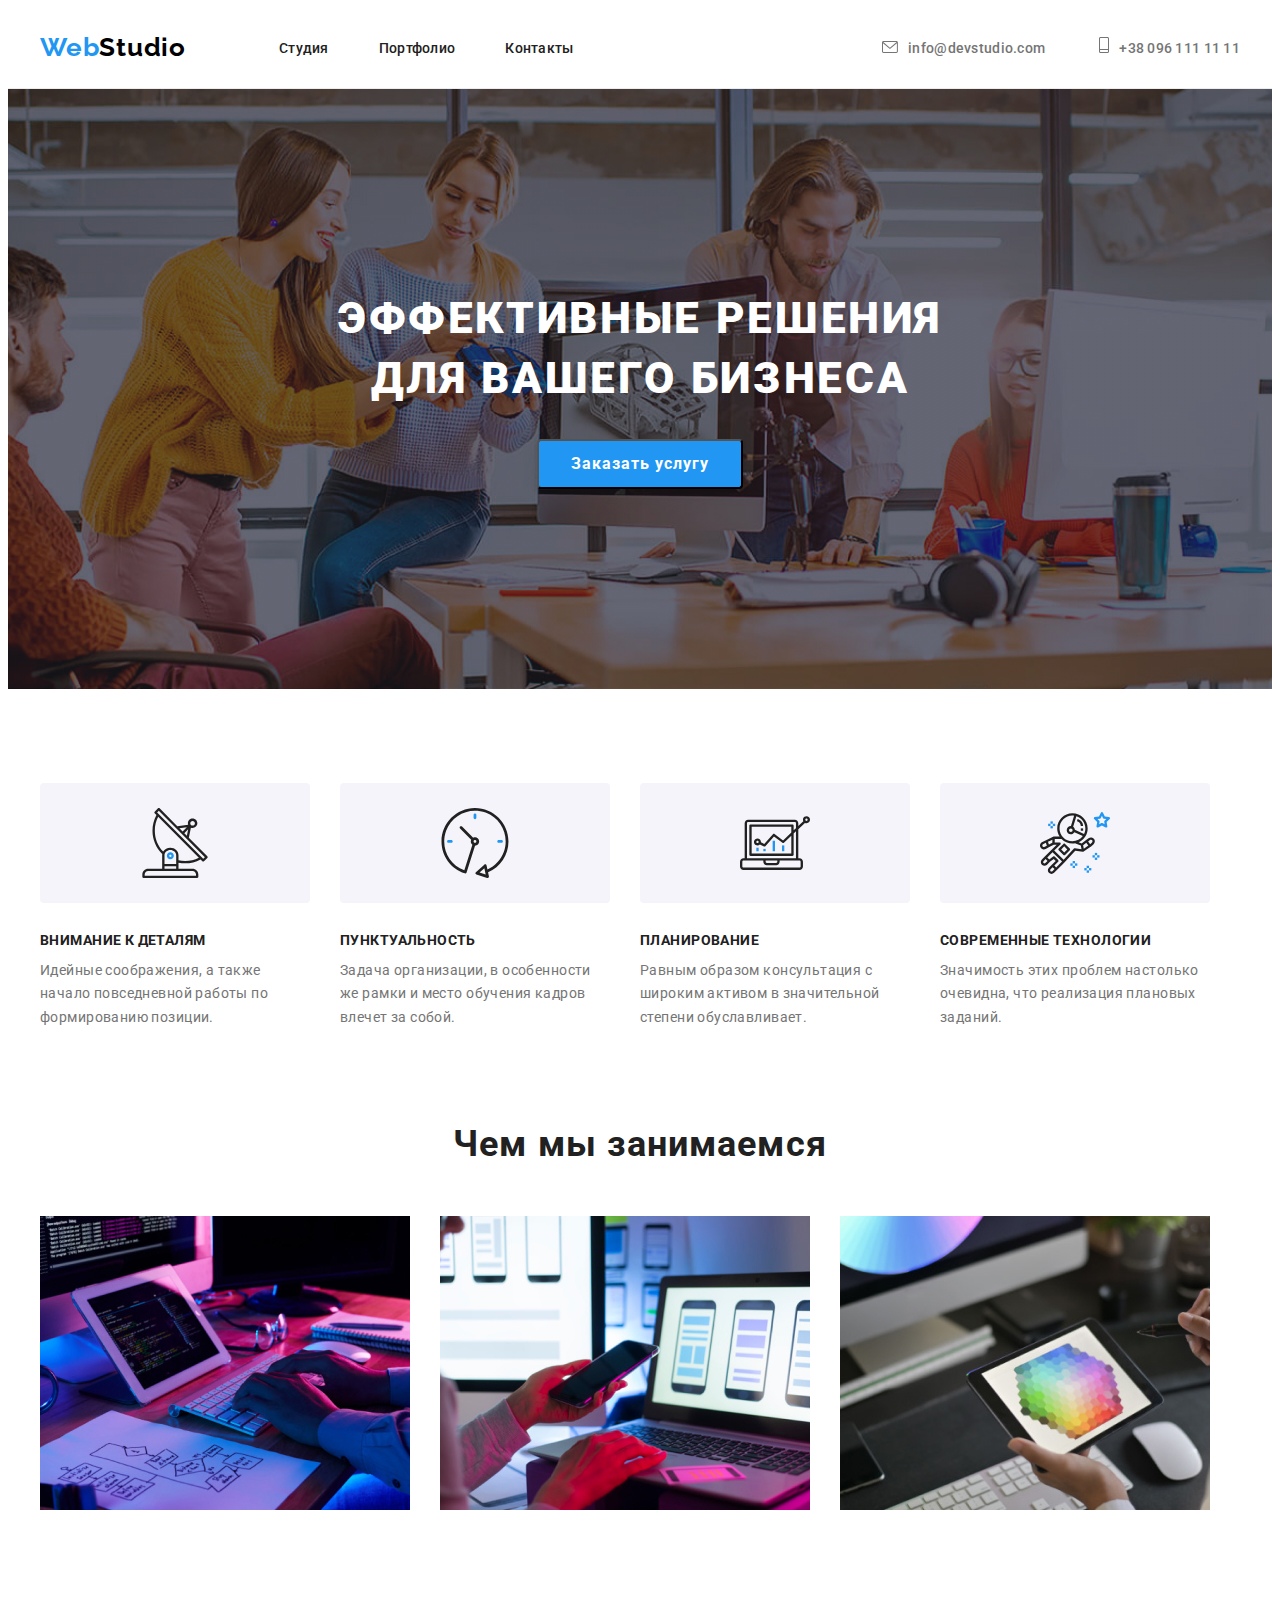
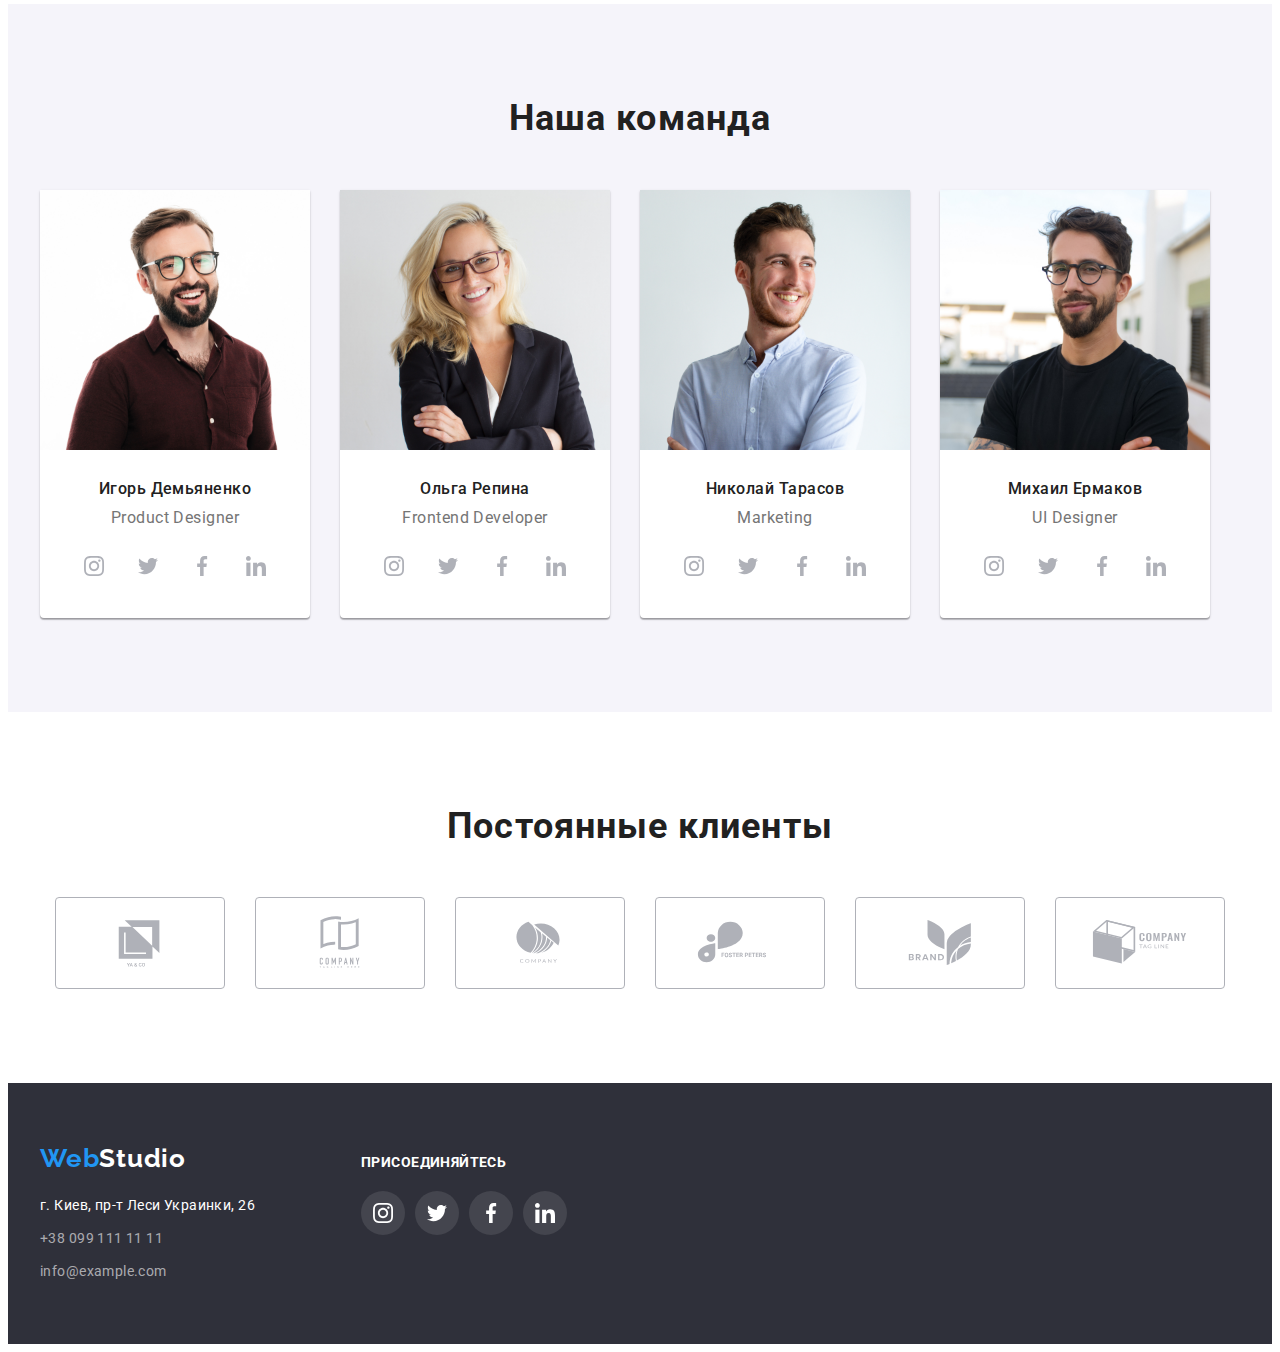
<file: index.html>
<!DOCTYPE html>
<html lang="ru">
<head>  
    <meta charset="UTF-8">
    <meta http-equiv="X-UA-Compatible" content="IE=edge">
    <meta name="viewport" content="width=device-width, initial-scale=1.0">
    <title>WebStudio</title>
<link rel="preconnect" href="https://fonts.googleapis.com">
<link rel="preconnect" href="https://fonts.gstatic.com" crossorigin>
<link href="https://fonts.googleapis.com/css2?family=Raleway:wght@700&family=Roboto:wght@400;500;700;900&display=swap"
rel="stylesheet">
<link rel="stylesheet" href="https://cdnjs.cloudflare.com/ajax/libs/modern-normalize/1.1.0/modern-normalize.min.css"
    integrity="sha512-wpPYUAdjBVSE4KJnH1VR1HeZfpl1ub8YT/NKx4PuQ5NmX2tKuGu6U/JRp5y+Y8XG2tV+wKQpNHVUX03MfMFn9Q=="
    crossorigin="anonymous" referrerpolicy="no-referrer" />
<link rel="stylesheet" href="./css/styles.css">
</head>
<body>
    
    <header class="header">
        <div class= "conteiner header-conteiner">  
        <nav class="header-navigation">
            <a class="logo link" href="./index.html"> <span class="logo-accent">Web</span>Studio</a>  
            <ul class="header-list">
                <li class="header-item"> <a href="./index.html" class="header-link link">Студия</a>
                </li>
                <li class="header-item"> <a href="./portfolio.html" class="header-link link">Портфолио</a>
                </li>
                <li class="header-item"> <a href="" class="header-link link">Контакты</a>
                </li>              
            </ul>
        </nav>
        <div class="header-connect">
        <a  href="mailto:info@devstudio.com" class="header-email link"><svg class="email-icon" width="16" height="12">
            <use href="./img/icons.svg#icon-e-mail">
            </use>
        </svg>info@devstudio.com</a>
        <a  href="tel:+380961111111" class="header-tel link"><svg class="tell-icon" width="10" height="16">
            <use href="./img/icons.svg#icon-tell">
            </use>
        </svg>+38 096 111 11 11</a>           
        </div>
    </div>
    </header>

    <main class="main-section">
        <section class="promo-section">
            <div class="conteiner">
            <h1 class="title-text">ЭФФЕКТИВНЫЕ РЕШЕНИЯ ДЛЯ ВАШЕГО БИЗНЕСА</h1>
            <button class="button-first-page" type="button" >Заказать услугу</button>
        
        </section>

        <section class="about-us">
            <div class="conteiner">
            <ul class="about-us-list link">
                <li class="about-us-item">
                    <p class="icon-about-us-box"><svg class="icon-about-us" width="70" height="70">
                        <use href="./img/icons.svg#icon-antenna">
                        </use>
                    </svg></p>
                    <h3 class="about-us-title">Внимание к деталям</h3>
                    <p class="about-us-text">Идейные соображения, а также начало повседневной работы по формированию позиции.</p>
                </li>
                <li class="about-us-item">
                    <p class="icon-about-us-box"><svg class="icon-about-us" width="70" height="70">
                        <use href="./img/icons.svg#icon-clock">
                        </use>
                    </svg></p>
                    <h3 class="about-us-title">Пунктуальность</h3>
                    <p class="about-us-text">Задача организации, в особенности же рамки и место обучения кадров влечет за собой.</p>
                </li>
                <li class="about-us-item">
                    <p class="icon-about-us-box"><svg class="icon-about-us" width="70" height="70">
                        <use href="./img/icons.svg#icon-diagram">
                        </use>
                    </svg></p>
                    <h3 class="about-us-title">Планирование</h3>
                    <p class="about-us-text">Равным образом консультация с широким активом в значительной степени обуславливает.</p>
                </li>
                <li class="about-us-item">
                    <p class="icon-about-us-box"><svg class="icon-about-us" width="70" height="70">
                        <use href="./img/icons.svg#icon-astronaut">
                        </use>
                    </svg></p>
                    <h3 class="about-us-title">Современные технологии</h3>
                    <p class="about-us-text">Значимость этих проблем настолько очевидна, что реализация плановых заданий.</p>
                </li>
            </ul>
        </div>
        </section>

        <section class="wwd">
            <div class="conteiner">
            <h2 class="section-title">Чем мы занимаемся</h2>
            <ul class="wwd-list">
                <li class="wwd-item">
                     <img src="img/wwd_box-1.jpg" alt="печать на клавиатуре"
                    width="370"
                    height="294">
                </li>
                <li class="wwd-item">
                    <img src="img/wwd_box-2.jpg" alt="синхронизация с телефоном"
                    width="370"
                    height="294">
                </li>                
                <li class="wwd-item">
                    <img src="img/wwd_box-3.jpg" alt="цветовая палитра на планшете"
                    width="370"
                    height="294">
                </li>               
            </ul>
        </div>
        </section>

        <section class="our-team">
            <div class="conteiner">
            <h2 class="section-title">Наша команда</h2>
                <ul class="team-member-list">
                    <li class="team-member-card"> <img src="img/Product-Designer.jpg" alt="Игорь Демьяненко"
                    width="270"
                    height="260">                   
                    <div class="member-about"> <h3 class="team-member-name">Игорь Демьяненко</h3>
                    <p class="team-member-speciality" lang="en" >Product Designer</p> 
                    
                    <ul class="team-member-social-list">
                    <li class="team-member-social-item">
                        <a href="" class="social-link-item">
                            <svg class="social-icon" widht="20" height="20">
                                <use href ="./img/icons.svg#icon-instagram2">
                                 </use>
                             </svg>
                   </a>
                    </li>

                    <li class="team-member-social-item">
                        <a href="" class="social-link-item">
                            <svg class="social-icon" width="20" height="20">
                                <use href ="./img/icons.svg#icon-twitter1">
                                </use>
                             </svg>
                         </a>
                    </li>

                    <li class="team-member-social-item">
                        <a href="" class="social-link-item">
                            <svg class="social-icon" width="20" height="20">
                                <use href="./img/icons.svg#icon-facebook1">
                                </use>
                            </svg>
                        </a>
                    </li>
                    <li class="team-member-social-item">
                        <a href="" class="social-link-item">
                            <svg class="social-icon" width="20" height="20">
                                <use href="./img/icons.svg#icon-linkedin1">
                                </use>
                            </svg>
                        </a>
                    </li>
                    </ul>
                </div></li>
                   
                <li class="team-member-card"> <img src="img/Frontend-Developer.jpg" alt="Ольга Репина"
                    width="270"
                    height="260">
                    <div class="member-about"> <h3 class="team-member-name">Ольга Репина</h3>
                    <p class="team-member-speciality" lang="en">Frontend Developer</p>
                     
                    <ul class="team-member-social-list">
                        <li class="team-member-social-item">
                            <a href="" class="social-link-item">
                                <svg class="social-icon" widht="20" height="20">
                                    <use href="./img/icons.svg#icon-instagram2">
                                    </use>
                                </svg>
                            </a>
                        </li>
                    
                        <li class="team-member-social-item">
                            <a href="" class="social-link-item">
                                <svg class="social-icon" width="20" height="20">
                                    <use href="./img/icons.svg#icon-twitter1">
                                    </use>
                                </svg>
                            </a>
                        </li>
                    
                        <li class="team-member-social-item">
                            <a href="" class="social-link-item">
                                <svg class="social-icon" width="20" height="20">
                                    <use href="./img/icons.svg#icon-facebook1">
                                    </use>
                                </svg>
                            </a>
                        </li>
                        <li class="team-member-social-item">
                            <a href="" class="social-link-item">
                                <svg class="social-icon" width="20" height="20">
                                    <use href="./img/icons.svg#icon-linkedin1">
                                    </use>
                                </svg>
                            </a>
                        </li>
                    </ul>

                </div></li>
                    <li class="team-member-card "> <img src="img/Marketing.jpg" alt="Николай Тарасов"
                    width="270"
                    height="260">
                    <div class="member-about"> <h3 class="team-member-name">Николай Тарасов</h3>
                    <p class="team-member-speciality" lang="en">Marketing</p> 
                <ul class="team-member-social-list">
                    <li class="team-member-social-item">
                        <a href="" class="social-link-item">
                            <svg class="social-icon" widht="20" height="20">
                                <use href="./img/icons.svg#icon-instagram2">
                                </use>
                            </svg>
                        </a>
                    </li>
                
                    <li class="team-member-social-item">
                        <a href="" class="social-link-item">
                            <svg class="social-icon" width="20" height="20">
                                <use href="./img/icons.svg#icon-twitter1">
                                </use>
                            </svg>
                        </a>
                    </li>
                
                    <li class="team-member-social-item">
                        <a href="" class="social-link-item">
                            <svg class="social-icon" width="20" height="20">
                                <use href="./img/icons.svg#icon-facebook1">
                                </use>
                            </svg>
                        </a>
                    </li>
                    <li class="team-member-social-item">
                        <a href="" class="social-link-item">
                            <svg class="social-icon" width="20" height="20">
                                <use href="./img/icons.svg#icon-linkedin1">
                                </use>
                            </svg>
                        </a>
                    </li>
                </ul>
                </div></li>
                    <li class="team-member-card "> <img src="img/UI-Designer.jpg" alt="Михаил Ермаков" 
                    width="270"
                    height="260">
                    <div class="member-about">  <h3 class="team-member-name ">Михаил Ермаков</h3>
                    <p class="team-member-speciality" lang="en">UI Designer</p>
                    <ul class="team-member-social-list">
                        <li class="team-member-social-item">
                            <a href="" class="social-link-item">
                                <svg class="social-icon" widht="20" height="20">
                                    <use href="./img/icons.svg#icon-instagram2">
                                    </use>
                                </svg>
                            </a>
                        </li>
                    
                        <li class="team-member-social-item">
                            <a href="" class="social-link-item">
                                <svg class="social-icon" width="20" height="20">
                                    <use href="./img/icons.svg#icon-twitter1">
                                    </use>
                                </svg>
                            </a>
                        </li>
                    
                        <li class="team-member-social-item">
                            <a href="" class="social-link-item">
                                <svg class="social-icon" width="20" height="20">
                                    <use href="./img/icons.svg#icon-facebook1">
                                    </use>
                                </svg>
                            </a>
                        </li>
                        <li class="team-member-social-item">
                            <a href="" class="social-link-item">
                                <svg class="social-icon" width="20" height="20">
                                    <use href="./img/icons.svg#icon-linkedin1">
                                    </use>
                                </svg>
                            </a>
                        </li>
                    </ul>
                </div></li>
                </ul>               
                </div>
                </section>

            <section class="clients">
                <div class="conteiner">
                <h2 class="section-title">Постоянные клиенты</h2>
                <ul class="clients-list">
                <li class="client">
                   <a href="" class="client-link"> <svg class="client-logo" width ="106" height ="60">
                     <use href ="./img/icons.svg#icon-client1">
                     </use>   
                    </svg>
                    </a></li>
                <li class="client">
                    <a href="" class="client-link"> <svg class="client-logo" width="106" height="60">
                            <use href="./img/icons.svg#icon-client2">
                            </use>
                        </svg>
                    </a>
                </li>
                <li class="client">
                    <a href="" class="client-link"> <svg class="client-logo" width="106" height="60">
                        <use href="./img/icons.svg#icon-client3">
                        </use>
                    </svg>                     
                    </a>
                </li>
                <li class="client">
                    <a href="" class="client-link"> <svg class="client-logo" width="106" height="60">
                            <use href="./img/icons.svg#icon-client4">
                            </use>
                        </svg>
                    </a>
                </li>
                <li class="client">
                    <a href="" class="client-link"> <svg class="client-logo" width="106" height="60">
                            <use href="./img/icons.svg#icon-client5">
                            </use>
                        </svg>
                    </a>
                </li>
                <li class="client">
                    <a href="" class="client-link"> <svg class="client-logo" width="106" height="60">
                            <use href="./img/icons.svg#icon-client6">
                            </use>
                        </svg>
                    </a>
                </li>

                </ul>
                </div>
            </section>


    </main>
    <footer class="footer">
        <div class="conteiner footer-container">
        <div class="footer-adress">
        <a class="logo-footer link " href="./index.html"> <span class="logo-accent link">Web</span>Studio</a>
        <ul class="footer-list">
            <li class="footer-item">
                <a href="https://goo.gl/maps/i7WA8McoqC5LkdUj7" target="_blank" rel="noopener noreferrer" class="adress link">г. Киев, пр-т Леси Украинки, 26
                </a>
            </li>
            <li class="footer-item">
                <a  href="tel:+380991111111" class="footer-tel link">+38 099 111 11 11</a>
            </li>
            <li class="footer-item">
                <a href="mailto:info@example.com" class="footer-email link">info@example.com</a>
            </li>
        </ul>
        </div>

        <div class="footer-social">
            <h3 class="header-social">присоединяйтесь</h3>
            <ul class="social-list">
                <li class="social-list-item">
                        <a href="" class="social-link-item">
                            <svg class="social-icon-footer" width="20" height="20">
                                <use href="./img/icons.svg#icon-instagram2">
                                </use>
                            </svg>
                        </a>

                </li>
                <li class="social-list-item">
                        <a href="" class="social-link-item">
                            <svg class="social-icon-footer" width="20" height="20">
                                <use href="./img/icons.svg#icon-twitter1">
                                </use>
                            </svg>
                        </a>

                </li>
                <li class="social-list-item">
                        <a href="" class="social-link-item">
                            <svg class="social-icon-footer" width="20" height="20">
                                <use href="./img/icons.svg#icon-facebook1">
                                </use>
                            </svg>
                        </a>

                </li>
                <li class="social-list-item">
                        <a href="" class="social-link-item">
                            <svg class="social-icon-footer" width="20" height="20">
                                <use href="./img/icons.svg#icon-linkedin1">
                                </use>
                            </svg>
                        </a>

                </li>
            </ul>
        </div>


        </div>
        </footer>
</body>
</html>
</file>
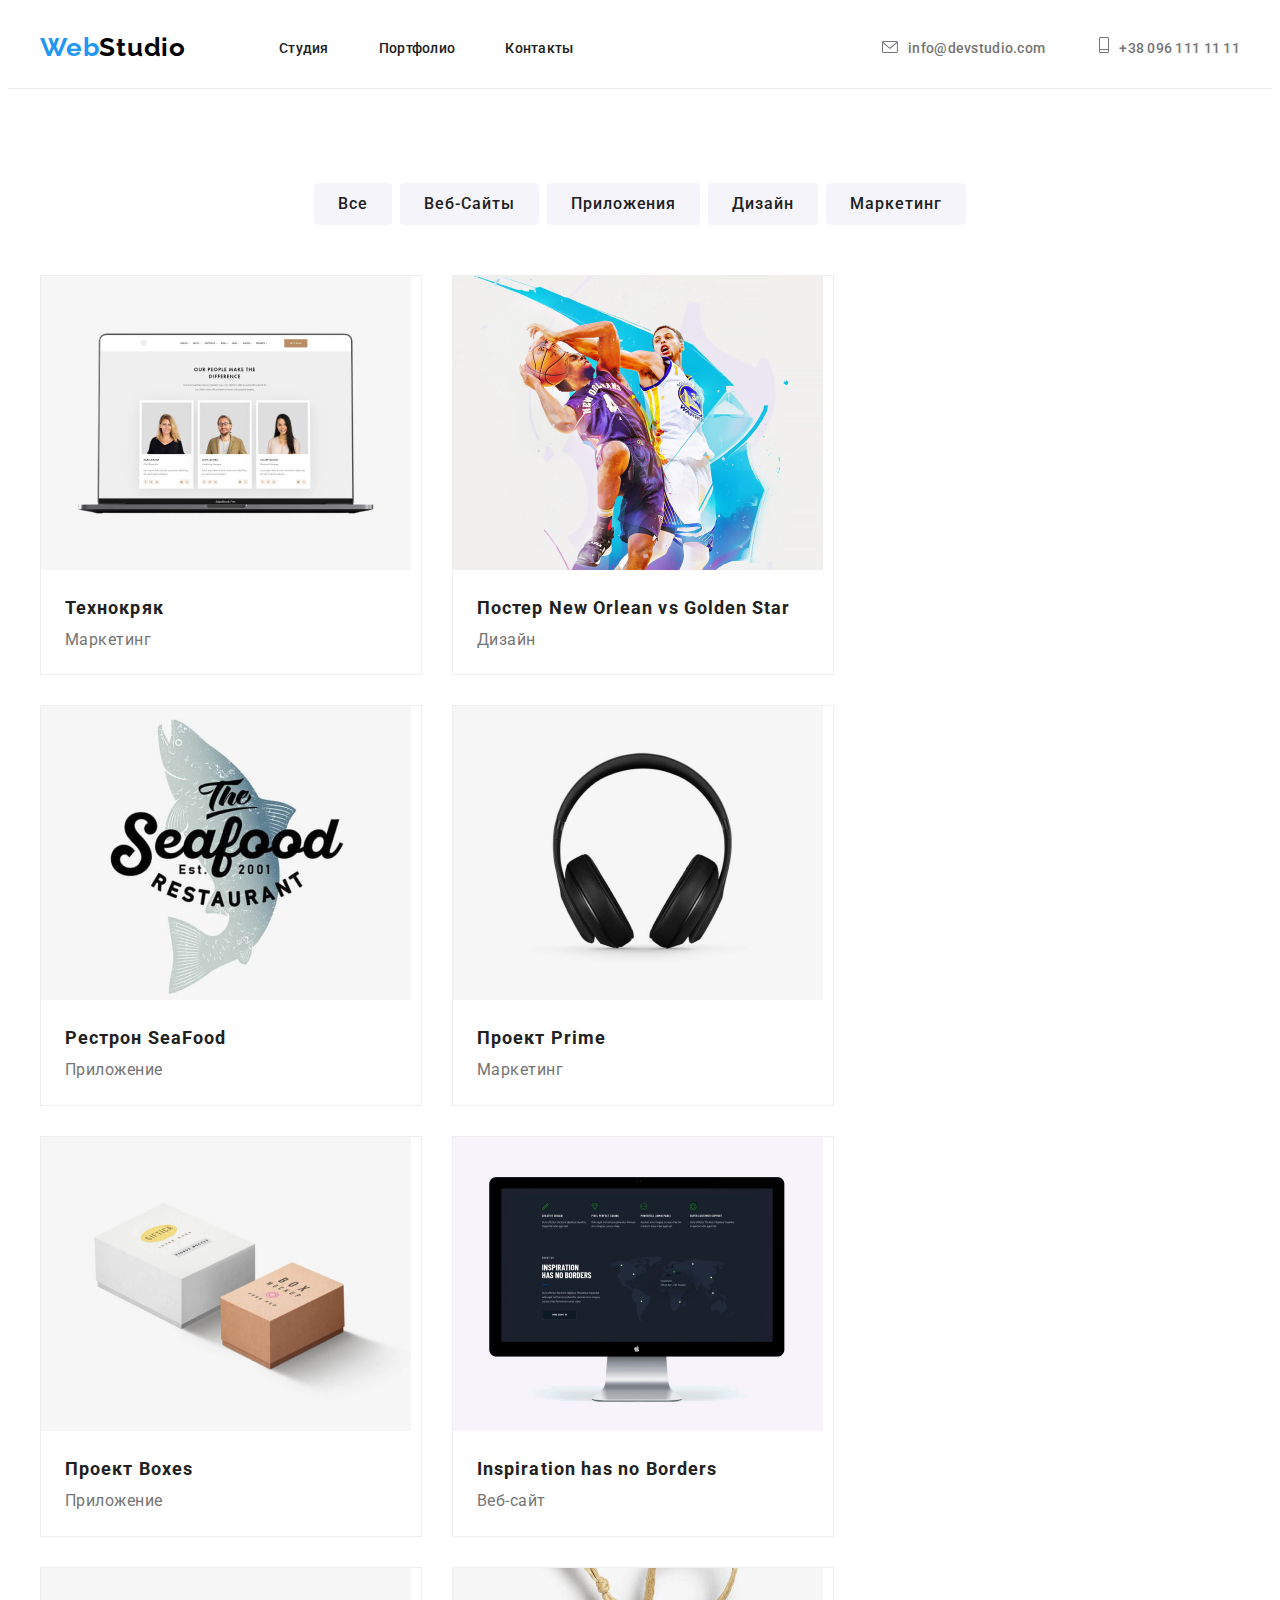
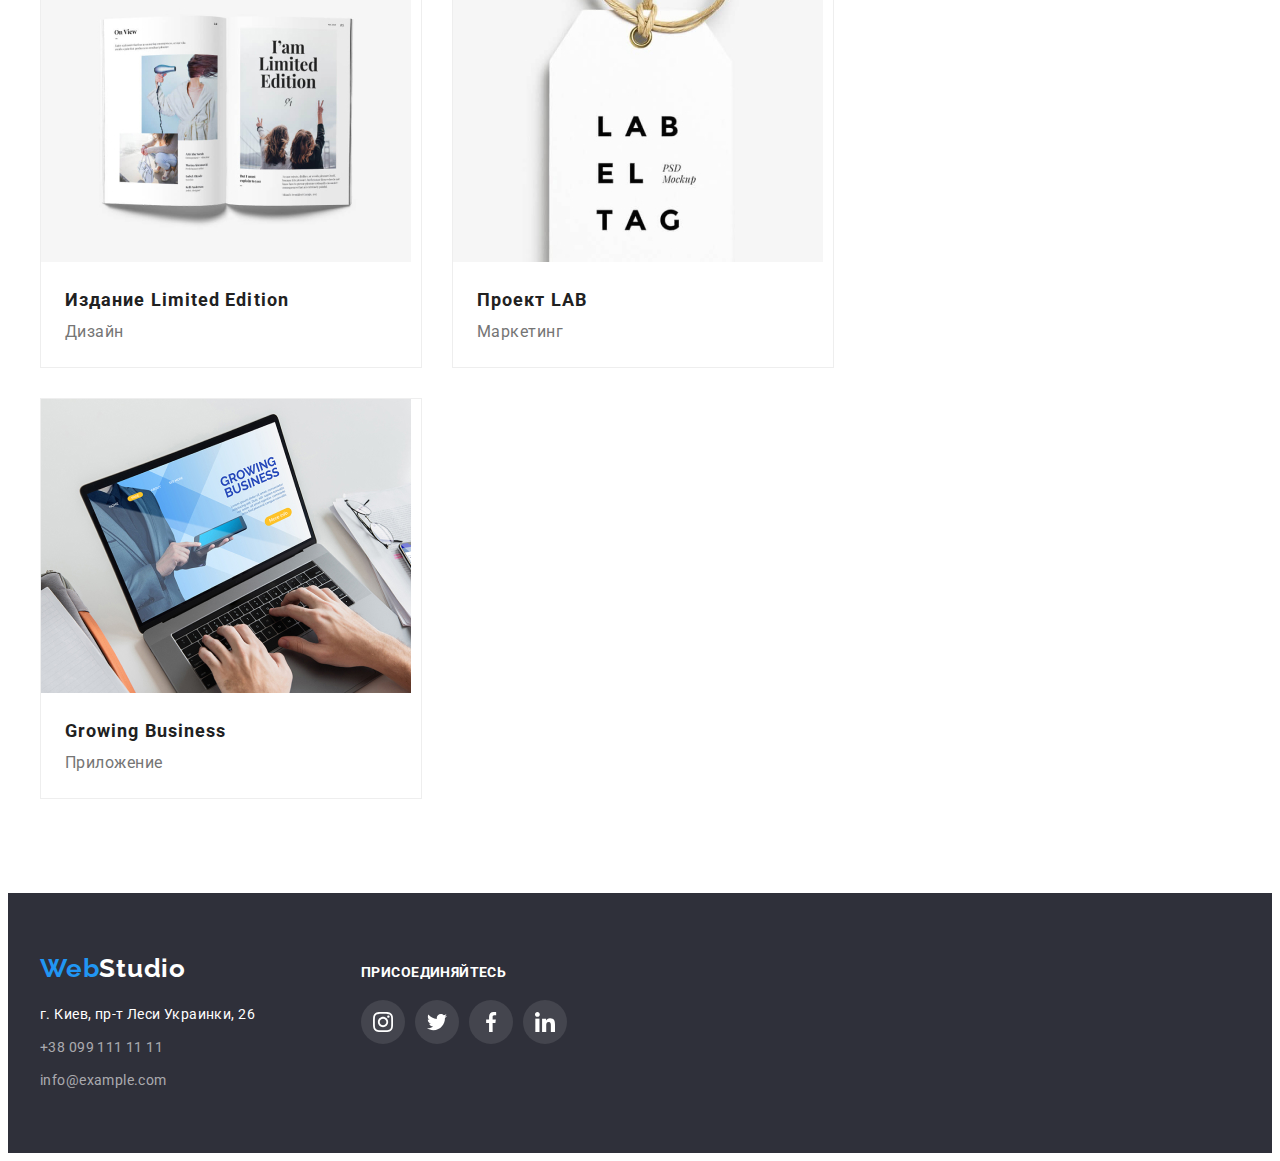
<file: portfolio.html>
<!DOCTYPE html>
<html lang="ru">

<head>
    <meta charset="UTF-8">
    <meta http-equiv="X-UA-Compatible" content="IE=edge">
    <meta name="viewport" content="width=device-width, initial-scale=1.0">
    <title>WebStudio</title>
    <link rel="preconnect" href="https://fonts.googleapis.com">
    <link rel="preconnect" href="https://fonts.gstatic.com" crossorigin>
    <link
        href="https://fonts.googleapis.com/css2?family=Raleway:wght@700&family=Roboto:wght@400;500;700;900&display=swap"
        rel="stylesheet">
    <link rel="stylesheet" href="https://cdnjs.cloudflare.com/ajax/libs/modern-normalize/1.1.0/modern-normalize.min.css"
        integrity="sha512-wpPYUAdjBVSE4KJnH1VR1HeZfpl1ub8YT/NKx4PuQ5NmX2tKuGu6U/JRp5y+Y8XG2tV+wKQpNHVUX03MfMFn9Q=="
        crossorigin="anonymous" referrerpolicy="no-referrer" />
    <link rel="stylesheet" href="./css/styles.css">
</head>

<body>

    <header class="header">
        <div class="conteiner header-conteiner">
            <nav class="header-navigation">
                <a class="logo link" href="./index.html"> <span class="logo-accent">Web</span>Studio</a>
                <ul class="header-list">
                    <li class="header-item"> <a href="./index.html" class="header-link link">Студия</a>
                    </li>
                    <li class="header-item"> <a href="./portfolio.html" class="header-link link">Портфолио</a>
                    </li>
                    <li class="header-item"> <a href="" class="header-link link">Контакты</a>
                    </li>
                </ul>
            </nav>
            <div class="header-connect">
                <a href="mailto:info@devstudio.com" class="header-email link"><svg class="email-icon" width="16"
                        height="12">
                        <use href="./img/icons.svg#icon-e-mail">
                        </use>
                    </svg>info@devstudio.com</a>
                <a href="tel:+380961111111" class="header-tel link"><svg class="tell-icon" width="10" height="16">
                        <use href="./img/icons.svg#icon-tell">
                        </use>
                    </svg>+38 096 111 11 11</a>
            </div>
        </div>
    </header>

    <main>
    <section class="portfolio">
    <div class="conteiner">
    <ul class="portfolio-filter-list">
        <li class="button-list"><button type="button" class="button">Все</button></li>
        <li class="button-list"><button type="button" class="button">Веб-Сайты</button></li>
        <li class="button-list"><button type="button" class="button">Приложения</button></li>
        <li class="button-list"><button type="button" class="button">Дизайн</button></li>
        <li class="button-list"><button type="button" class="button">Маркетинг</button></li>
    </ul>
   
   <ul class="project-list">
       <li class="project"> 
        <img src="img/TechKr.jpg" alt="Технокряк" width="370" height="294">
        <div class="project-about"><h3 class="project-name item">Технокряк</h3>
        <p class="project-type item">Маркетинг</p></div></li>
       <li class="project"> 
       <div class="card-tumb"> <img src="img/NewOrlGold.jpg" alt="Баскетболисты" width="370" height="294">
        </div><div class="project-about"><h3 class="project-name item">Постер <span lang="en">New Orlean vs Golden Star</span></h3>
        <p class="project-type item">Дизайн</p></div></li>
       <li class="project">
        <img src="img/SeaFood.jpg" alt="Рыба" width="370" height="294">
        <div class="project-about"><h3 class="project-name item">Рестрон <span lang="en">SeaFood</span></h3>
        <p class="project-type item">Приложение</p></div></li>
       <li class="project">
        <img src="img/Prime.jpg" alt="Наушники" width="370" height="294">
        <div class="project-about"><h3 class="project-name item">Проект <span lang="en">Prime</span></h3>
        <p class="project-type item">Маркетинг</p></div></li>
       <li class="project">
        <img src="img/Boxes.jpg" alt="Коробки" width="370" height="294">
        <div class="project-about"><h3 class="project-name item">Проект <span lang="en">Boxes</span></h3>
        <p class="project-type item">Приложение</p></div></li>
       <li class="project">
        <img src="img/InspereNoBorder.jpg" alt="Монитор" width="370" height="294">
        <div class="project-about"><h3 class="project-name item"lang="en"> <span lang="en">Inspiration has no Borders</span></h3>
        <p class="project-type item">Веб-сайт</p></div></li>
       <li class="project">
        <img src="img/LimitedEdition.jpg" alt="Книга" width="370" height="294">
        <div class="project-about"><h3 class="project-name item">Издание <span lang="en">Limited Edition</span></h3>
        <p class="project-type item">Дизайн</p></div></li>
       <li class="project">
        <img src="img/LAB.jpg" alt="Лейбл width="370" height="294">
        <div class="project-about"><h3 class="project-name item">Проект <span lang="en">LAB</span></h3>
        <p class="project-type item">Маркетинг</p></div></li>
       <li class="project">
        <img src="img/GrowBusnes.jpg" alt="Ноутбук" width="370" height="294">
        <div class="project-about"><h3 class="project-name item"lang="en">Growing Business</h3>
        <p class="project-type item">Приложение</p></div></li>
   </ul>
    </div>
    </section>

    </main>
    <footer class="footer">
        <div class="conteiner footer-container">
            <div class="footer-adress">
                <a class="logo-footer link " href="./index.html"> <span class="logo-accent link">Web</span>Studio</a>
                <ul class="footer-list">
                    <li class="footer-item">
                        <a href="https://goo.gl/maps/i7WA8McoqC5LkdUj7" target="_blank" rel="noopener noreferrer"
                            class="adress link">г. Киев, пр-т Леси Украинки, 26
                        </a>
                    </li>
                    <li class="footer-item">
                        <a href="tel:+380991111111" class="footer-tel link">+38 099 111 11 11</a>
                    </li>
                    <li class="footer-item">
                        <a href="mailto:info@example.com" class="footer-email link">info@example.com</a>
                    </li>
                </ul>
            </div>
    
            <div class="footer-social">
                <h3 class="header-social">присоединяйтесь</h3>
                <ul class="social-list">
                    <li class="social-list-item">
                        <a href="" class="social-link-item">
                            <svg class="social-icon-footer" width="20" height="20">
                                <use href="./img/icons.svg#icon-instagram2">
                                </use>
                            </svg>
                        </a>
    
                    </li>
                    <li class="social-list-item">
                        <a href="" class="social-link-item">
                            <svg class="social-icon-footer" width="20" height="20">
                                <use href="./img/icons.svg#icon-twitter1">
                                </use>
                            </svg>
                        </a>
    
                    </li>
                    <li class="social-list-item">
                        <a href="" class="social-link-item">
                            <svg class="social-icon-footer" width="20" height="20">
                                <use href="./img/icons.svg#icon-facebook1">
                                </use>
                            </svg>
                        </a>
    
                    </li>
                    <li class="social-list-item">
                        <a href="" class="social-link-item">
                            <svg class="social-icon-footer" width="20" height="20">
                                <use href="./img/icons.svg#icon-linkedin1">
                                </use>
                            </svg>
                        </a>
    
                    </li>
                </ul>
            </div>
    
    
        </div>
    </footer>
    </body>
    
    </html>
</file>
<file: css/styles.css>
:root {
  --first-text-color: #212121;
  --second-text-color: #757575;
  --footer-contacts: rgba(255, 255, 255, 0.6);
  --title-color: #ffffff;
  --accent-color: #2196f3;
  --logo-color: #000000;
  --logo-accent-color: #2196f3;
  --background-color-dark: #2f303a;
  --background-color-ligth: #ffffff;
  --background-color-medium: #f5f4fa;
  --border-color: #eeeeee;
  --clients-border: #afb1b8;
}

p,
h1,
h2,
h3,
h4,
h5,
h6 {
  margin: 0;
}

ul {
  margin: 0;
  padding: 0;
  list-style: none;
}

button {
  cursor: pointer;
}

img {
  display: block;
  max-width: 100%;
  height: auto;
}

.conteiner {
  width: 1200px;
  padding-left: 15px;
  padding-right: 15px;
  margin: 0 auto;
}

body {
  font-family: "Roboto", sans-serif;
  color: #757575;
  background-color: var(--background-color-ligth);
}

.header {
  border-bottom: 1px solid #ececec;
  padding-top: 24px;
  padding-bottom: 25px;
}

.header-conteiner {
  display: flex;
  align-items: center;
  justify-content: space-between;
}

.header-navigation {
  display: flex;
}

.header-list {
  list-style-type: none;
  display: flex;
  align-items: center;
}

.header-item {
  margin-right: 50px;
}

.header-item:last-child {
  margin-right: 0px;
}

.link {
  text-decoration: none;
}

.logo {
  font-family: Raleway;
  font-style: normal;
  font-weight: bold;
  font-size: 26px;
  line-height: 1.19;
  letter-spacing: 0.03em;
  color: var(--logo-color);
  margin-right: 93px;
}

.logo-footer {
  font-family: Raleway;
  font-style: normal;
  font-weight: bold;
  font-size: 26px;
  line-height: 1.19;
  letter-spacing: 0.03em;
  color: var(--title-color);
  margin-right: 93px;
}

.logo-accent {
  font-family: Raleway;
  font-style: normal;
  font-weight: bold;
  font-size: 26px;
  line-height: 1.19;
  letter-spacing: 0.03em;
  color: var(--logo-accent-color);
}

.header-link {
  font-weight: 500;
  font-size: 14px;
  line-height: 1.14;
  letter-spacing: 0.02em;
  color: var(--first-text-color);
}

.header-link:hover,
.header-link:focus {
  color: var(--accent-color);
}

.header-email {
  margin-right: 50px;
  font-weight: 500;
  font-size: 14px;
  line-height: 1.14;
  letter-spacing: 0.02em;
  color: var(--second-text-color);
}

.header-email:hover,
.header-email:focus {
  color: var(--accent-color);
}

.tell-icon {
  margin-right: 10px;
  fill: currentColor;
}

.email-icon {
  margin-right: 10px;
  fill: currentColor;
  justify-content: center;
}

.header-tel {
  font-weight: 500;
  font-size: 14px;
  line-height: 1.14;
  letter-spacing: 0.02em;
  color: var(--second-text-color);
}

.header-tel:hover,
.header-tel:focus {
  color: var(--accent-color);
}

.promo-section {
  background-color: var(--background-color-dark);
  background-image: linear-gradient(
      rgba(47, 48, 58, 0.4),
      rgba(47, 48, 58, 0.4)
    ),
    url(../img/promo.img.jpg);
  background-repeat: no-repeat;
  background-position: center;
  background-size: cover;
  padding-top: 200px;
  padding-bottom: 200px;
  max-width: 1600px;
  margin-left: auto;
  margin-right: auto;
}

.title-text {
  font-weight: 900;
  font-size: 44px;
  line-height: 1.36;
  letter-spacing: 0.06em;
  text-transform: uppercase;
  margin: 0 auto;
  width: 696px;
  margin-bottom: 30px;
  color: var(--title-color);
  text-align: center;
}

.button {
  font-family: Roboto;
  font-weight: 500;
  font-size: 16px;
  line-height: 1.6;
  align-items: center;
  letter-spacing: 0.06em;
  cursor: pointer;
  border-radius: 4px;
  padding: 6px 22px 6px 22px;
  color: var(--first-text-color);
  background-color: var(--background-color-medium);
  border-color: transparent;
}

.button:hover,
.button:focus {
  background-color: var(--accent-color);
  color: #ffffff;
}

.button-first-page {
  font-family: Roboto;
  font-weight: 700;
  font-size: 16px;
  line-height: 1.87;
  display: flex;
  align-items: center;
  justify-content: center;
  text-align: center;
  margin: auto;
  letter-spacing: 0.06em;
  box-shadow: 0px 4px 4px rgba(0, 0, 0, 0.15);
  border-radius: 4px;
  min-width: 200px;
  height: 50px;
  padding: 10px 32px 10px 32px;

  background-color: var(--accent-color);
  color: #ffffff;
}

.about-us {
  padding-top: 94px;
}

.about-us-item {
  margin-right: 30px;
  max-width: 270px;
}

.about-us-item:last-child {
  margin-right: 0px;
}
.icon-about-us-box {
  display: flex;
  align-items: center;
  justify-content: center;
  width: 270px;
  height: 120px;
  background-color: #f5f4fa;
  border-radius: 4px;
  margin-bottom: 30px;
}

.icon-about-us {
  display: flex;
  justify-content: center;
  align-items: center;
}

.icon-item {
  display: flex;
  justify-content: center;
  align-items: center;
}

.about-us-title {
  font-weight: bold;
  font-size: 14px;
  line-height: 1.14;
  letter-spacing: 0.03em;
  text-transform: uppercase;
  margin-bottom: 10px;
  color: var(--first-text-color);
}

.about-us-list {
  list-style-type: none;
  display: flex;
  align-items: center;
}

.about-us-text {
  font-size: 14px;
  line-height: 1.71;
  letter-spacing: 0.03em;
  color: var(--second-text-color);
}

.section-title {
  font-weight: bold;
  font-size: 36px;
  line-height: 1.16;
  text-align: center;
  letter-spacing: 0.03em;
  margin-bottom: 50px;
  color: var(--first-text-color);
}

.wwd {
  padding-top: 94px;
  padding-bottom: 94px;
}

.wwd-list {
  list-style-type: none;
  display: flex;
}

.wwd-item:last-child {
  margin-right: 0px;
}

.wwd-item {
  margin-right: 30px;
}

.our-team {
  padding-top: 94px;
  padding-bottom: 94px;
  background-color: var(--background-color-medium);
}

.team-member-list {
  display: flex;
}

.team-member-card {
  list-style-type: none;
  margin-right: 30px;
  box-shadow: 0px 1px 3px rgba(0, 0, 0, 0.12), 0px 1px 1px rgba(0, 0, 0, 0.14),
    0px 2px 1px rgba(0, 0, 0, 0.2);
  border-radius: 0px 0px 4px 4px;
  background-color: var(--background-color-ligth);
}

.team-member-card:last-child {
  margin-right: 0px;
}

.member-about {
  padding-top: 30px;
  padding-bottom: 30px;
}

.team-member-name {
  font-weight: 500;
  font-size: 16px;
  line-height: 1.18;
  text-align: center;
  letter-spacing: 0.03em;
  margin-bottom: 10px;
  color: var(--first-text-color);
}

.team-member-speciality {
  margin-bottom: 16px;
  font-size: 16px;
  line-height: 1.18;
  text-align: center;
  letter-spacing: 0.03em;
  color: var(--second-text-color);
}

.team-member-social-list {
  display: flex;
  justify-content: center;
}

.team-member-social-item {
  width: 44px;
  height: 44px;
  margin-right: 10px;
}

.team-member-social-item:last-child {
  margin-right: 0px;
}

.social-link-item {
  width: 100%;
  height: 100%;
  border-radius: 50%;
  display: flex;
  align-items: center;
  justify-content: center;
}

.social-link-item:hover,
.social-link-item:focus {
  background-color: var(--accent-color);
}

.social-link-item:hover .social-icon,
.social-link-item:focus .social-icon {
  fill: var(--title-color);
}

.social-icon {
  fill: #afb1b8;
}

.social-icon-footer {
  fill: #ffffff;
}

.clients {
  padding-top: 94px;
  padding-bottom: 94px;
}

.clients-list {
  display: flex;
  align-items: center;
  justify-content: center;
}
.client {
  width: 170px;
  height: 92px;
  margin-right: 30px;
}

.client:last-child {
  margin-right: 0;
}

.client-link {
  display: flex;
  width: 100%;
  height: 100%;
  align-items: center;
  justify-content: center;
  border: 1px solid #afb1b8;
  box-sizing: border-box;
  border-radius: 4px;
}
.client-link:hover,
.client-link:focus {
  border-color: var(--accent-color);
}

.client-link:hover .client-logo,
.client-link:focus .client-logo {
  fill: var(--accent-color);
}

.client-logo {
  fill: #afb1b8;
}

.footer {
  background-color: var(--background-color-dark);
  color: var(--title-color);
  padding-top: 60px;
  padding-bottom: 60px;
}

.footer-list {
  list-style-type: none;
  margin-top: 20px;
}

.footer-item {
  margin-bottom: 9px;
}

.footer-item:last-child {
  margin-bottom: 0px;
}

.adress {
  font-size: 14px;
  line-height: 1.71;
  letter-spacing: 0.03em;
  color: var(--title-color);
}
.footer-tel {
  font-size: 14px;
  line-height: 1.71;
  letter-spacing: 0.03em;
  color: var(--footer-contacts);
}

.footer-email {
  font-size: 14px;
  line-height: 1.71;
  letter-spacing: 0.03em;
  color: var(--footer-contacts);
}

.footer-container {
  display: flex;
}
.footer-social {
  padding: 12px;
  margin-left: 70px;
}

.header-social {
  font-weight: bold;
  font-size: 14px;
  line-height: 1.14;
  letter-spacing: 0.03em;
  text-transform: uppercase;
  color: var(--title-color);
}

.social-list {
  display: flex;
  margin-top: 20px;
}

.social-list-item {
  width: 44px;
  height: 44px;
  border-radius: 50%;
  background-color: #44454e;
  margin-right: 10px;
}

.social-list-item:last-child {
  margin-right: 0px;
}

.portfolio {
  padding-top: 94px;
  padding-bottom: 94px;
}

.portfolio-filter-list {
  list-style-type: none;
  display: flex;
  justify-content: center;
}

.button-list {
  margin-right: 8px;
}

.button-list:last-child {
  margin-right: 0px;
}

.project-list {
  display: flex;
  flex-wrap: wrap;
  margin-top: 50px;
  margin-right: -30px;
  margin-bottom: -30px;
}

.project {
  flex-basis: calc((100% - 3 * 30px) / 3);
  width: 370px;
  margin-right: 30px;
  margin-bottom: 30px;
  border: 1px solid var(--border-color);
}

.project:hover,
.project:focus {
  cursor: pointer;
  box-shadow: 0px 1px 1px rgba(0, 0, 0, 0.12), 0px 4px 4px rgba(0, 0, 0, 0.06),
    1px 4px 6px rgba(0, 0, 0, 0.16);
}

.project-about {
  padding: 20px 24px 20px 24px;
}

.project-name {
  font-size: 18px;
  line-height: 2;
  letter-spacing: 0.06em;
  color: var(--first-text-color);
}

.project-type {
  font-size: 16px;
  line-height: 1.8;
  letter-spacing: 0.03em;
  color: var(--second-text-color);
}

.item {
}
</file>
